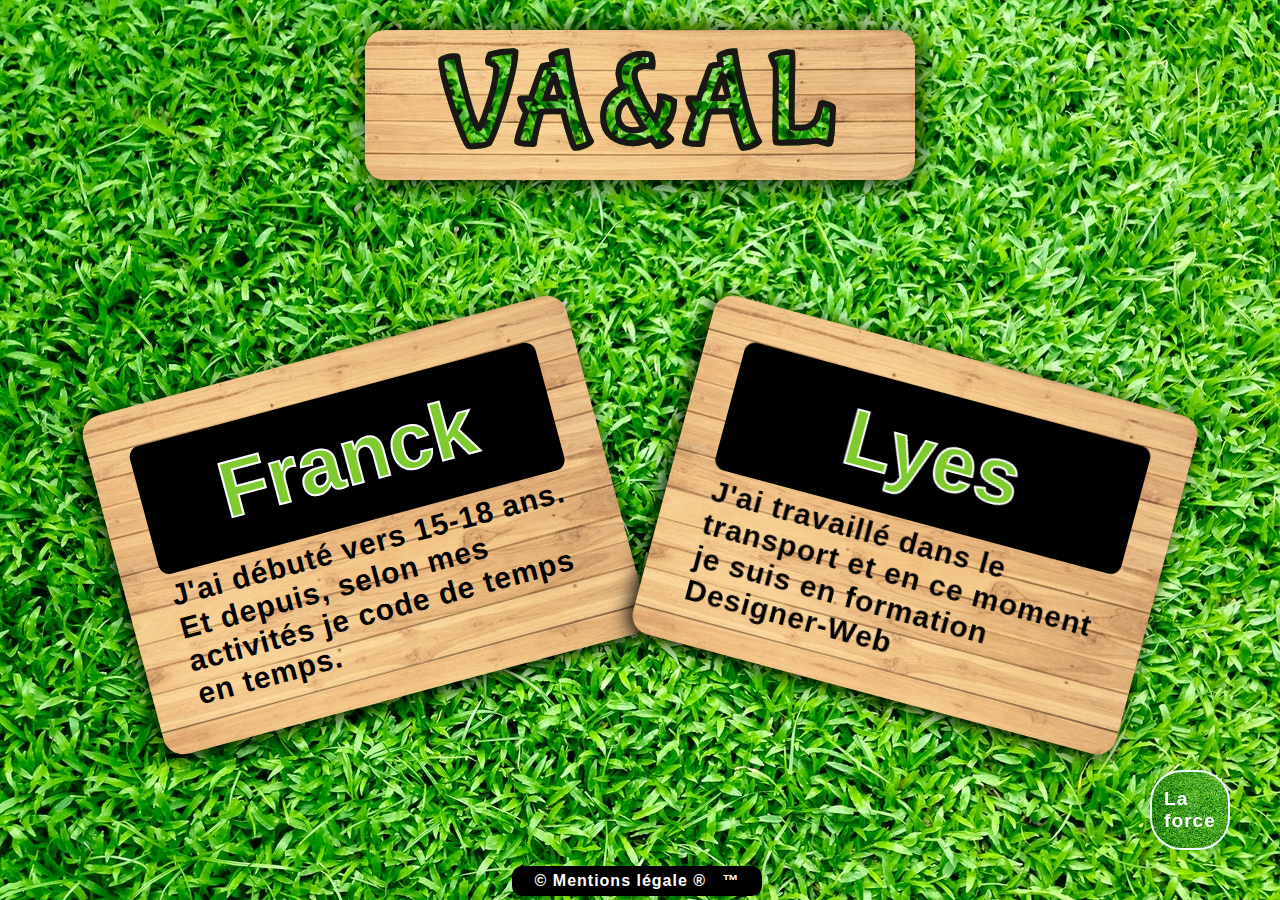
<file: index.html>
<!DOCTYPE html>
<html lang="fr">
<head>
    <meta charset="UTF-8">
    <meta http-equiv="X-UA-Compatible" content="IE=edge">
    <meta name="viewport" content="width=device-width, initial-scale=1.0">
    <link rel="stylesheet" href="css/style.css">
    <link rel="preconnect" href="https://fonts.googleapis.com">
<link rel="preconnect" href="https://fonts.gstatic.com" crossorigin>
<link href="https://fonts.googleapis.com/css2?family=Bubblegum+Sans&family=Satisfy&display=swap" rel="stylesheet">
    
    <title>présentation</title>
</head>
<body>
    <div class="header">
        <p class="va-al">VA&AL</p>
      
    </div>
    <a href="laforce.html"><div class="btn"><p class="p-btn">La<br>force</p></div></a>
    <a href="legal.html"><div class="btn2"><p class="p-btn2">&copy;&nbsp;Mentions légale&nbsp;&reg; &nbsp; &trade;</p></div></a>
    <div class="container">
<a href="franck.html">
        <div class="card franck">
                <h1>
                    Franck
                </h1>

                <p class="p-up">
                    J'ai débuté vers 15-18 ans. Et depuis, selon mes activités je code de temps en temps. 
                </p>
              
        </div>
    </a>
   
<a href="lyes.html">
        <div class="card lyes">
                <h1>
                    Lyes
                </h1>

                <p class="p-up">
                   J'ai travaillé dans le transport et en ce moment je suis en formation Designer-Web
                </p>
                
        </div>
        
    </div>
</a>


</body>
</html>
</file>
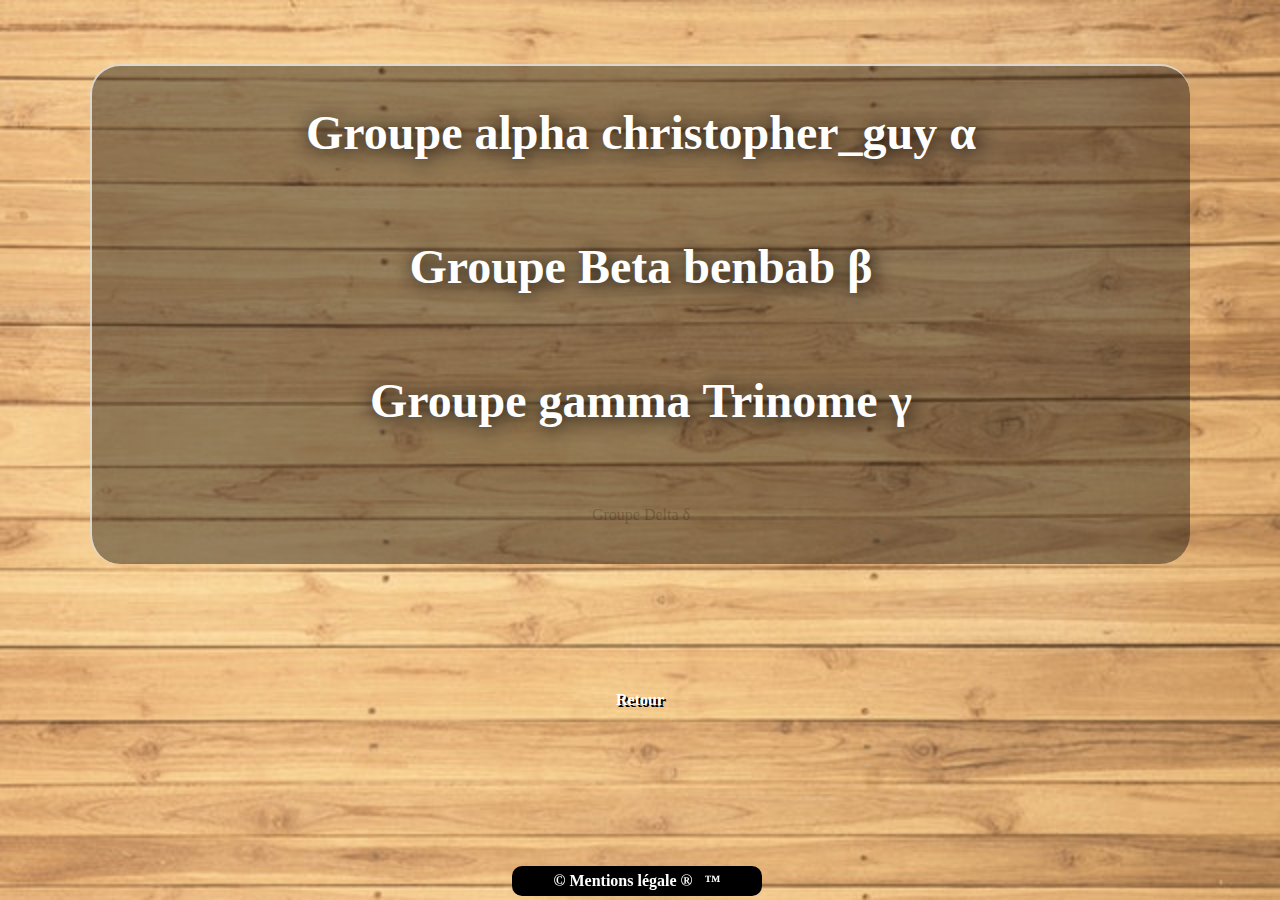
<file: concurrents.html>
<!DOCTYPE html>
<html lang="fr">
<head>
    <meta charset="UTF-8">
    <meta http-equiv="X-UA-Compatible" content="IE=edge">
    <meta name="viewport" content="width=device-width, initial-scale=1.0">
    <link rel="stylesheet" href="css/style5.css">
    <title>Nos concurrents</title>
</head>
<body>
    <div class="container floux">
        <span class="ligimpair g1"><a href="https://acs-sens-2021.github.io/presentation-christopher_guy">Groupe alpha&nbsp;christopher_guy&nbsp;&alpha;</a></span>
        <span class="ligpair g2"><a href="https://acs-sens-2021.github.io/presentation-benbab">Groupe Beta&nbsp;benbab&nbsp;&beta;</a></span>
        <span class="ligimpair g3"><a href="https://acs-sens-2021.github.io/Presentation-Trinome">Groupe gamma&nbsp;Trinome&nbsp;&gamma;</a></span>
        <!-- <span class="ligpair g4"><a href="#">Groupe Delta&nbsp;&delta;</a></span>epsilon -->
        <span class="ligpair g4">Groupe Delta&nbsp;&delta;</span><!--epsilon-->
    </div>
    <div><a class="retour" href="index.html">Retour</a></div>
    <a href="legal.html"><div class="btn2"><p class="p-btn2">&copy;&nbsp;Mentions légale&nbsp;&reg; &nbsp; &trade;</p></div></a>
</body>
</html>
</file>
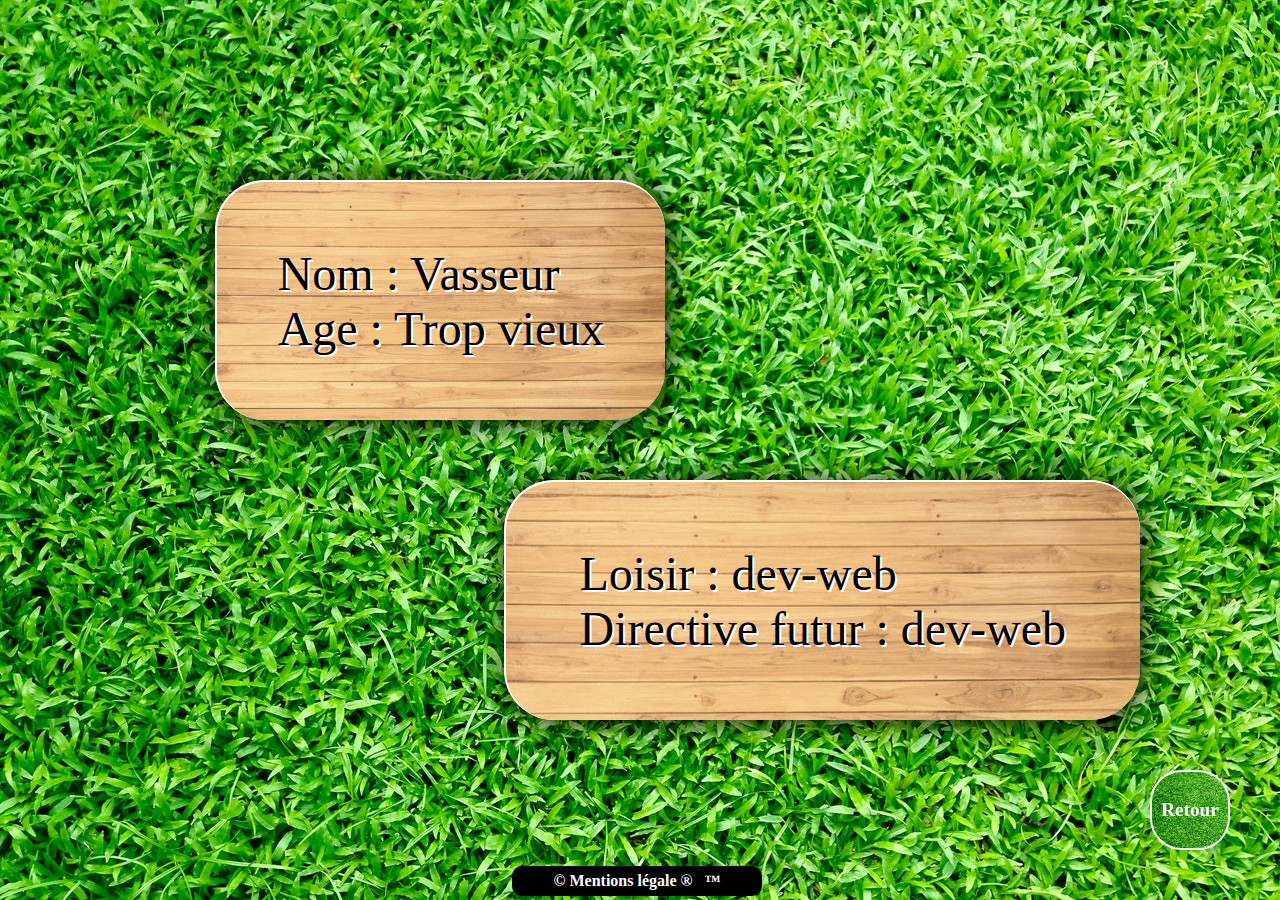
<file: franck.html>
<!DOCTYPE html>
<html lang="fr">
<head>
    <meta charset="UTF-8">
    <meta http-equiv="X-UA-Compatible" content="IE=edge">
    <meta name="viewport" content="width=device-width, initial-scale=1.0">
    <link rel="stylesheet" href="css/style2.css">
    <title>Document</title>
</head>
<body>
    <div class="container">

       <div class="rowhaut row">

            <div class="blocky haut row">

                <p>Nom : Vasseur <br> Age : Trop vieux</p>

            </div>

            <div class="zoneblc"></div>

       </div>

       <div class="rowbas row">

            <div class="zoneblc"></div>

            <div class="blocky bas row">

                <p>Loisir : dev-web <br> Directive futur : dev-web</p>

            </div>

       </div>

    </div>
    <a href="index.html"><div class="btn"><p class="p-btn">Retour</p></div></a>
    <a href="legal.html"><div class="btn2"><p class="p-btn2">&copy;&nbsp;Mentions légale&nbsp;&reg; &nbsp; &trade;</p></div></a>
</body>
</html>
</file>
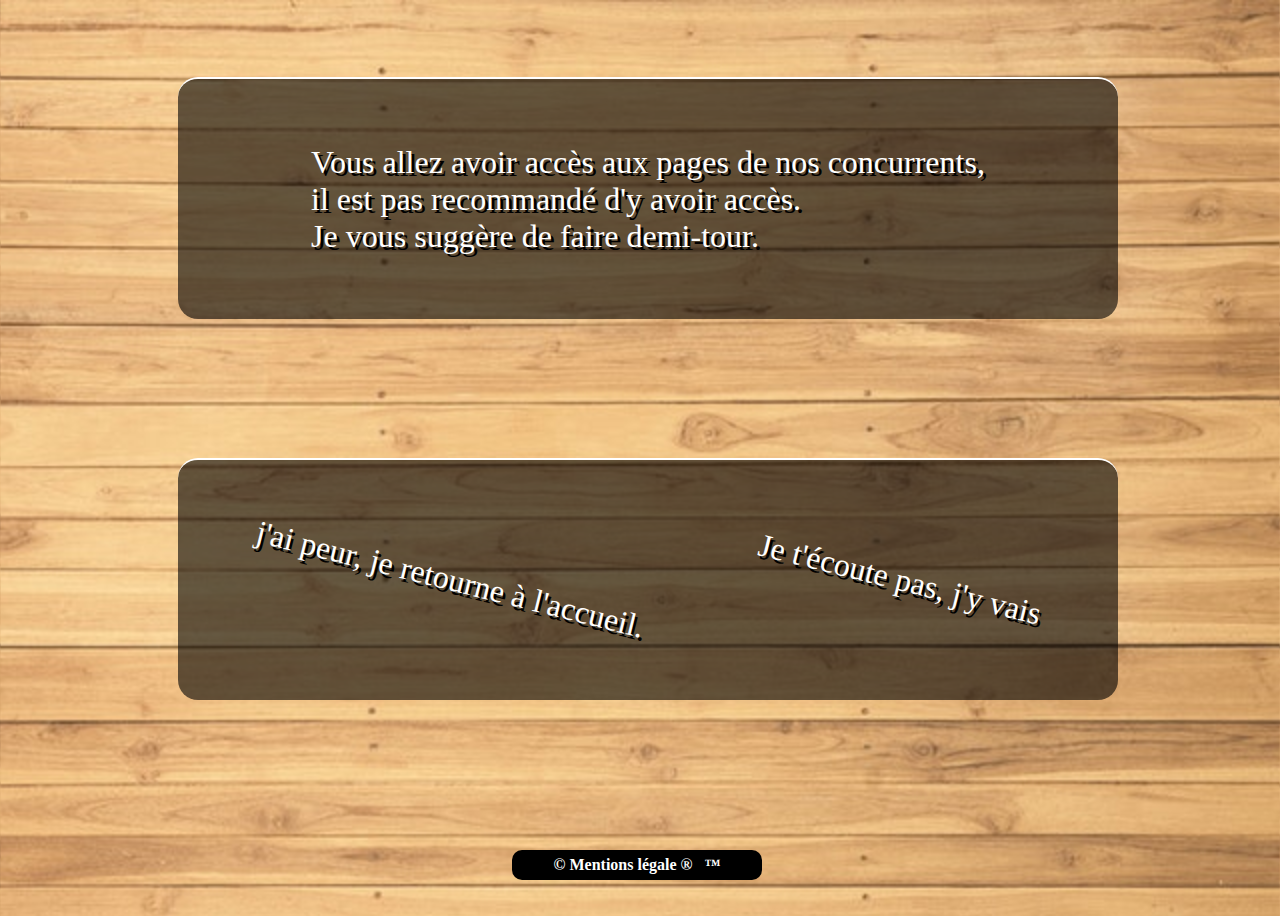
<file: laforce.html>
<!DOCTYPE html>
<html lang="fr">
<head>
    <meta charset="UTF-8">
    <meta http-equiv="X-UA-Compatible" content="IE=edge">
    <meta name="viewport" content="width=device-width, initial-scale=1.0">
    <link rel="stylesheet" href="css/style4.css">
    <title>Document</title>
</head>
<body>
        <div class="container">

            <div class="cont1">
                    <p>
                        Vous allez avoir accès aux pages de nos concurrents,<br> il est pas recommandé d'y avoir accès.<br>Je vous suggère de faire demi-tour.
                    </p>
            </div>

            <div class="cont2">

                <div class="btn_ret"><a href="index.html"><p class="p1">j'ai peur, je retourne à l'accueil.</p></a></div>

                <div class="btn_link"><a href="concurrents.html"><p class="p1">Je t'écoute pas, j'y vais</p></a></div>
                
            </div>
            <a href="legal.html"><div class="btn2"><p class="p-btn2">&copy;&nbsp;Mentions légale&nbsp;&reg; &nbsp; &trade;</p></div></a>
        </div>
</body>
</html>
</file>
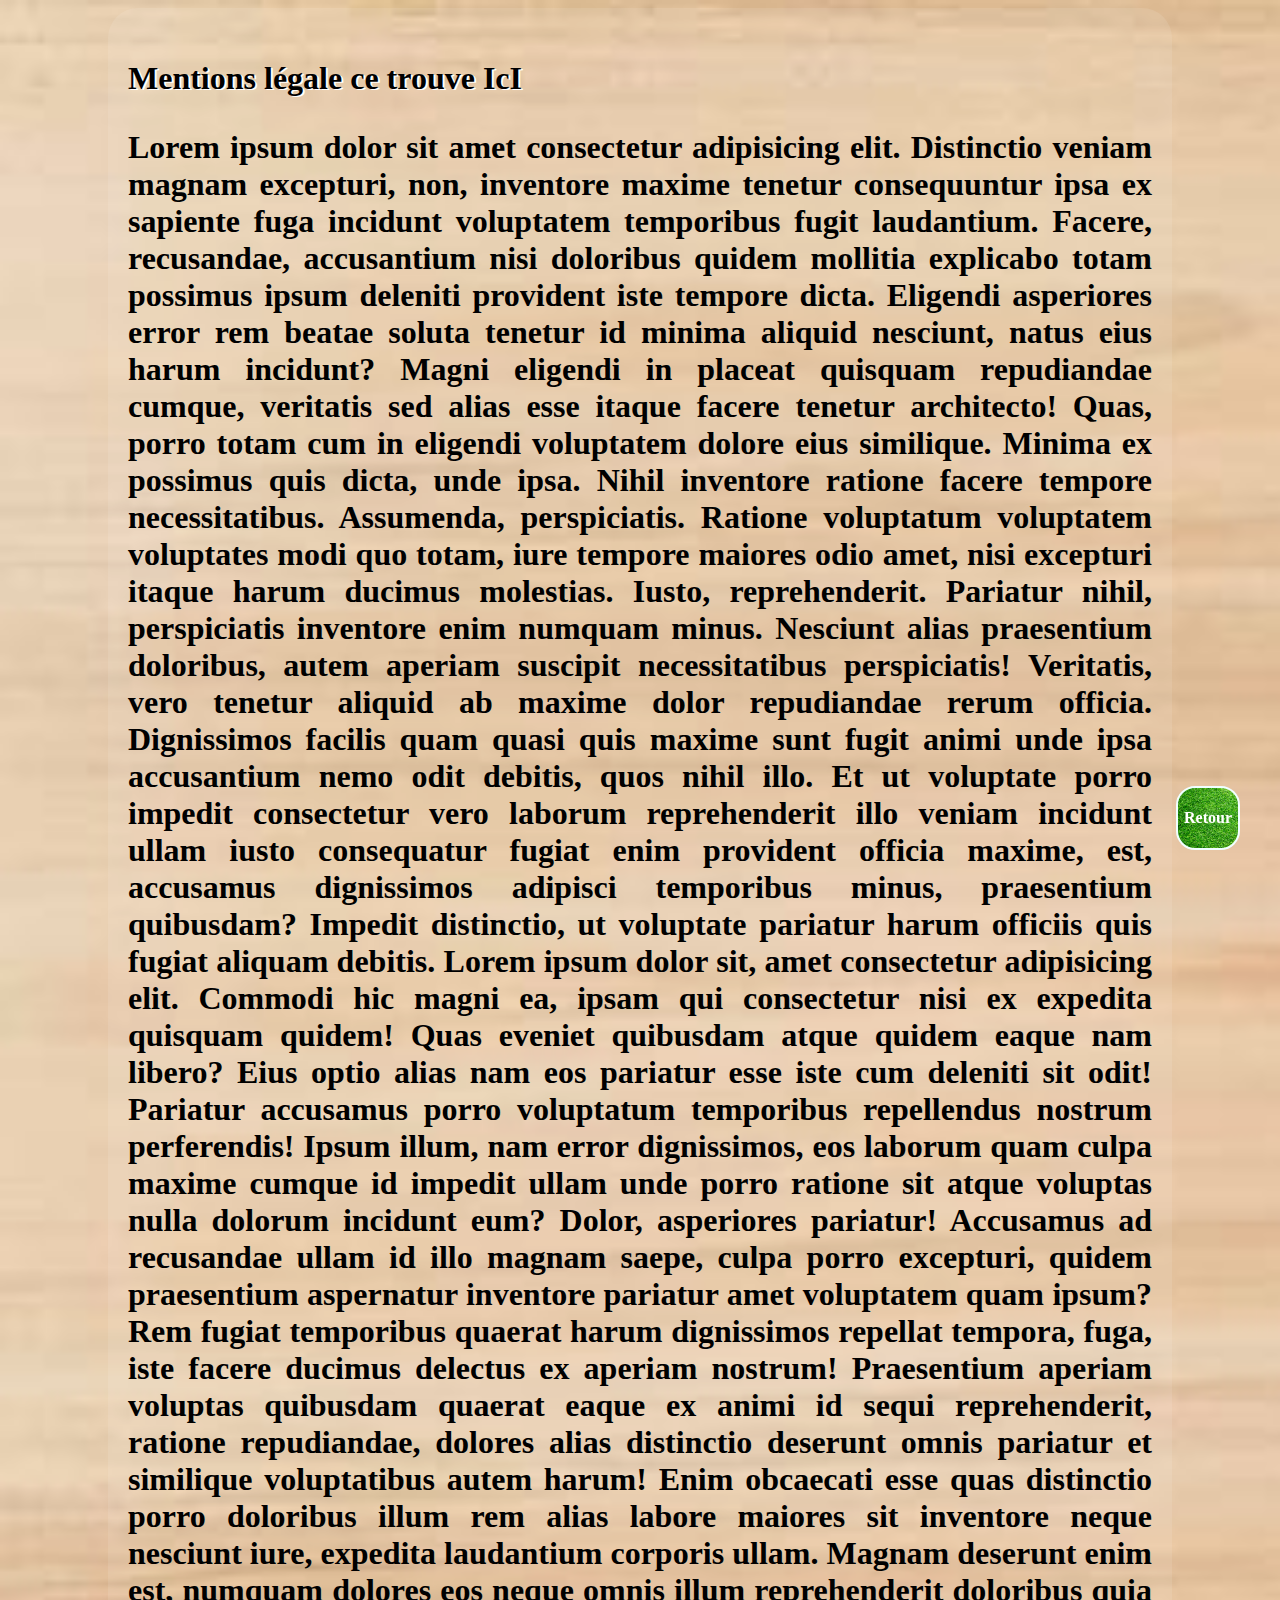
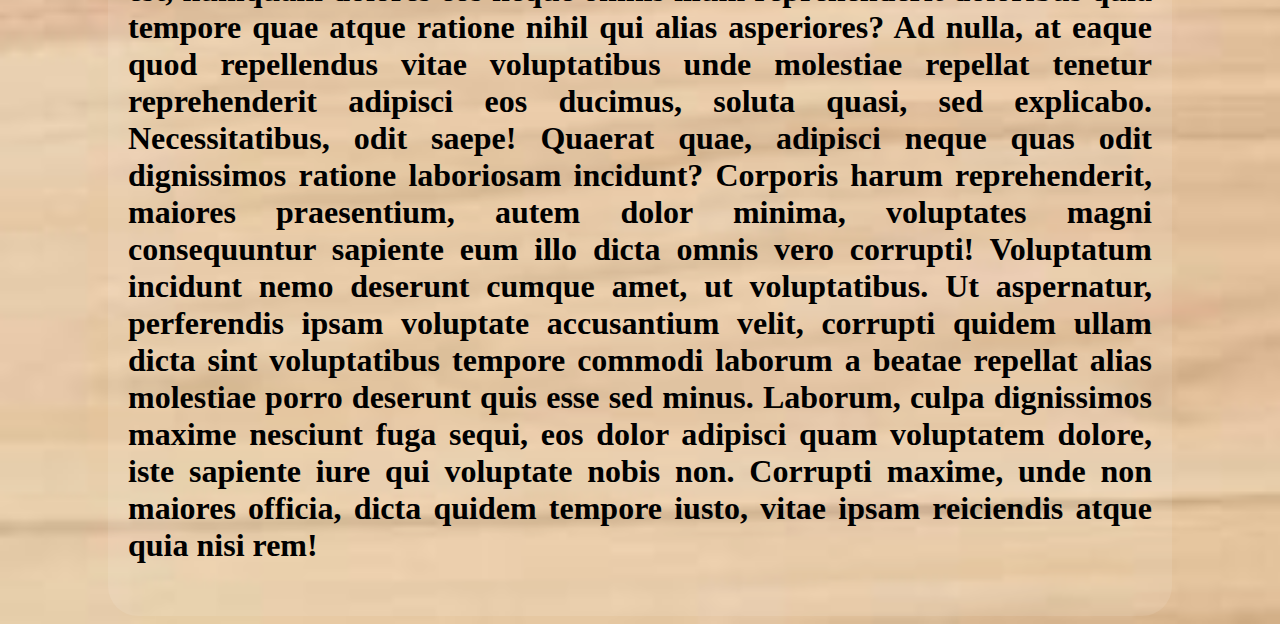
<file: legal.html>
<!DOCTYPE html>
<html lang="fr">
<head>
    <meta charset="UTF-8">
    <meta http-equiv="X-UA-Compatible" content="IE=edge">
    <meta name="viewport" content="width=device-width, initial-scale=1.0">
    <link rel="stylesheet" href="css/stylelegal.css">
    <title>Mentions légale</title>
</head>
<body>
    
    <div class="container">
        <p class="p30">Mentions légale ce trouve IcI</p>
        <a href="index.html"><div class="btn"><p class="p-btn">Retour</p></div></a>

        <p>Lorem ipsum dolor sit amet consectetur adipisicing elit. Distinctio veniam magnam excepturi, non, inventore maxime tenetur consequuntur ipsa ex sapiente fuga incidunt voluptatem temporibus fugit laudantium. Facere, recusandae, accusantium nisi doloribus quidem mollitia explicabo totam possimus ipsum deleniti provident iste tempore dicta. Eligendi asperiores error rem beatae soluta tenetur id minima aliquid nesciunt, natus eius harum incidunt? Magni eligendi in placeat quisquam repudiandae cumque, veritatis sed alias esse itaque facere tenetur architecto! Quas, porro totam cum in eligendi voluptatem dolore eius similique. Minima ex possimus quis dicta, unde ipsa. Nihil inventore ratione facere tempore necessitatibus. Assumenda, perspiciatis. Ratione voluptatum voluptatem voluptates modi quo totam, iure tempore maiores odio amet, nisi excepturi itaque harum ducimus molestias. Iusto, reprehenderit. Pariatur nihil, perspiciatis inventore enim numquam minus. Nesciunt alias praesentium doloribus, autem aperiam suscipit necessitatibus perspiciatis! Veritatis, vero tenetur aliquid ab maxime dolor repudiandae rerum officia. Dignissimos facilis quam quasi quis maxime sunt fugit animi unde ipsa accusantium nemo odit debitis, quos nihil illo. Et ut voluptate porro impedit consectetur vero laborum reprehenderit illo veniam incidunt ullam iusto consequatur fugiat enim provident officia maxime, est, accusamus dignissimos adipisci temporibus minus, praesentium quibusdam? Impedit distinctio, ut voluptate pariatur harum officiis quis fugiat aliquam debitis. Lorem ipsum dolor sit, amet consectetur adipisicing elit. Commodi hic magni ea, ipsam qui consectetur nisi ex expedita quisquam quidem! Quas eveniet quibusdam atque quidem eaque nam libero? Eius optio alias nam eos pariatur esse iste cum deleniti sit odit! Pariatur accusamus porro voluptatum temporibus repellendus nostrum perferendis! Ipsum illum, nam error dignissimos, eos laborum quam culpa maxime cumque id impedit ullam unde porro ratione sit atque voluptas nulla dolorum incidunt eum? Dolor, asperiores pariatur! Accusamus ad recusandae ullam id illo magnam saepe, culpa porro excepturi, quidem praesentium aspernatur inventore pariatur amet voluptatem quam ipsum? Rem fugiat temporibus quaerat harum dignissimos repellat tempora, fuga, iste facere ducimus delectus ex aperiam nostrum! Praesentium aperiam voluptas quibusdam quaerat eaque ex animi id sequi reprehenderit, ratione repudiandae, dolores alias distinctio deserunt omnis pariatur et similique voluptatibus autem harum! Enim obcaecati esse quas distinctio porro doloribus illum rem alias labore maiores sit inventore neque nesciunt iure, expedita laudantium corporis ullam. Magnam deserunt enim est, numquam dolores eos neque omnis illum reprehenderit doloribus quia tempore quae atque ratione nihil qui alias asperiores? Ad nulla, at eaque quod repellendus vitae voluptatibus unde molestiae repellat tenetur reprehenderit adipisci eos ducimus, soluta quasi, sed explicabo. Necessitatibus, odit saepe! Quaerat quae, adipisci neque quas odit dignissimos ratione laboriosam incidunt? Corporis harum reprehenderit, maiores praesentium, autem dolor minima, voluptates magni consequuntur sapiente eum illo dicta omnis vero corrupti! Voluptatum incidunt nemo deserunt cumque amet, ut voluptatibus. Ut aspernatur, perferendis ipsam voluptate accusantium velit, corrupti quidem ullam dicta sint voluptatibus tempore commodi laborum a beatae repellat alias molestiae porro deserunt quis esse sed minus. Laborum, culpa dignissimos maxime nesciunt fuga sequi, eos dolor adipisci quam voluptatem dolore, iste sapiente iure qui voluptate nobis non. Corrupti maxime, unde non maiores officia, dicta quidem tempore iusto, vitae ipsam reiciendis atque quia nisi rem!</p>
        
    </div>
</body>
</html>
</file>
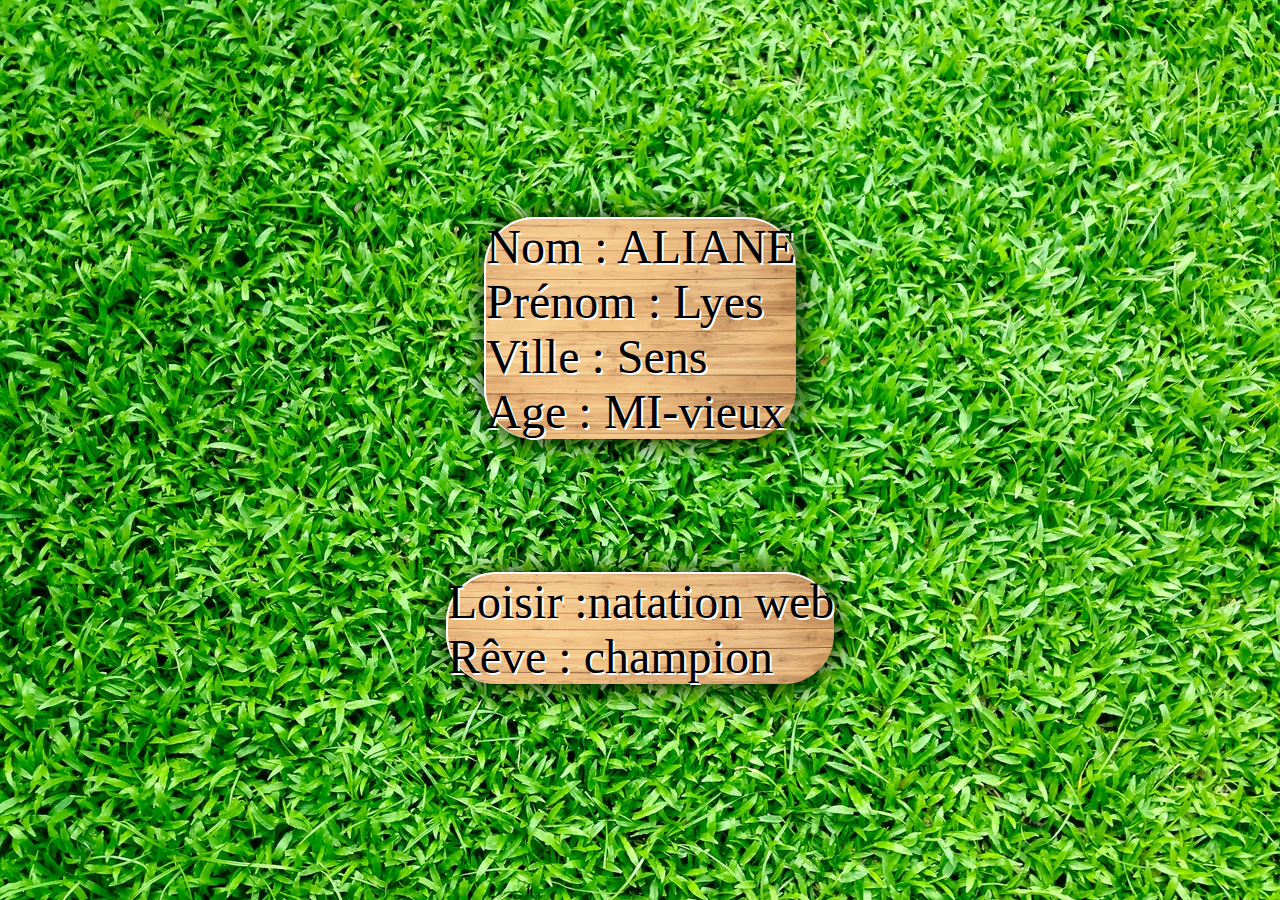
<file: lyes - Copie.html>
<!DOCTYPE html>
<html lang="en">
<head>
    <meta charset="UTF-8">
    <meta http-equiv="X-UA-Compatible" content="IE=edge">
    <meta name="viewport" content="width=device-width, initial-scale=1.0">
    <link rel="stylesheet" href="css/style3.css">
    <title>Document</title>
</head>
<body>
        <div class="container">

        <div class="identite blocky">

            <p class="tite">
               Nom : ALIANE <br> Prénom : Lyes <br>Ville : Sens <br> Age : MI-vieux
            </p>

        </div>

        <div class="central blocky">

            <p>
                Loisir :natation  web<br> Rêve : champion 
            </p>

        </div>
</body>
</html>
</file>
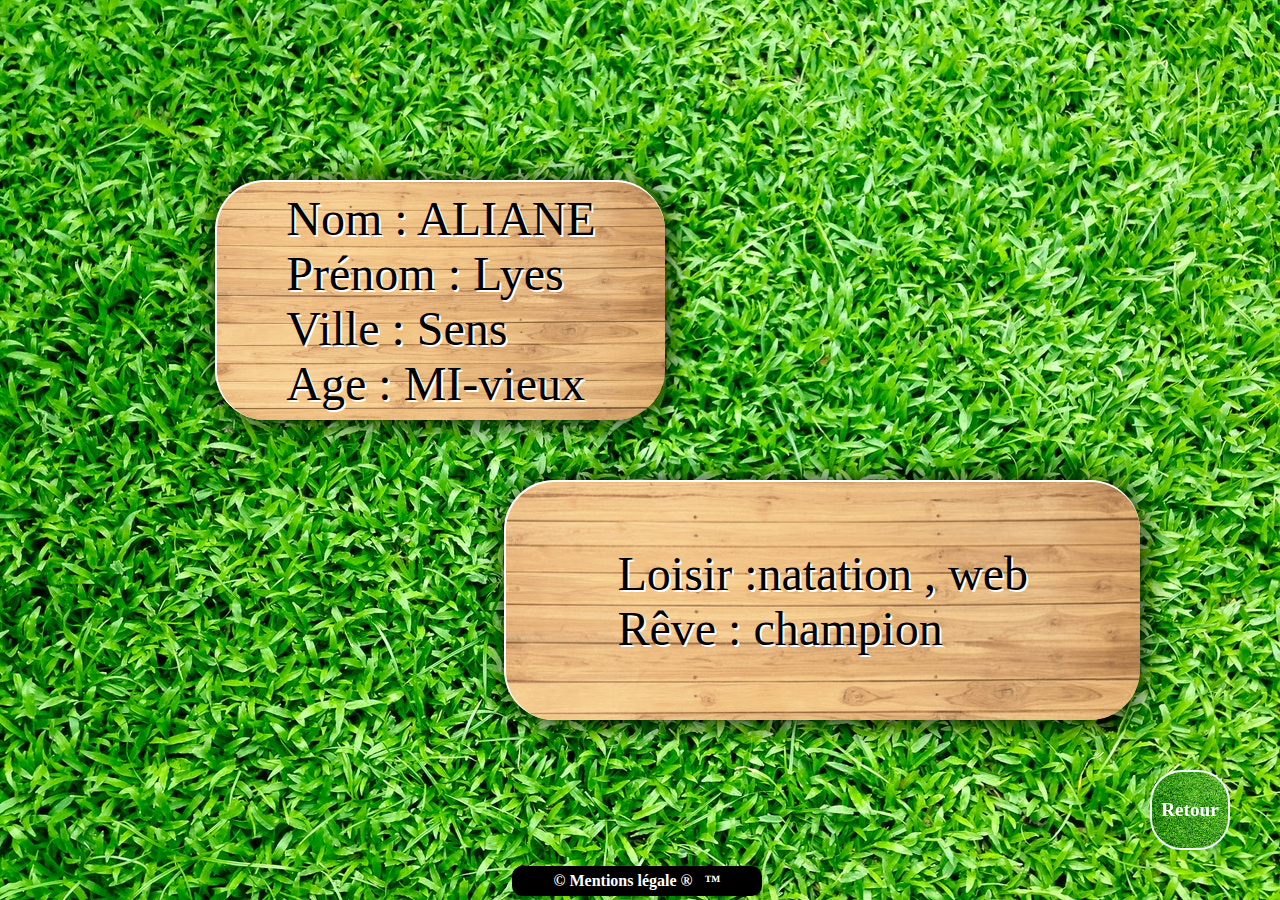
<file: lyes.html>
<!DOCTYPE html>
<html lang="en">
<head>
    <meta charset="UTF-8">
    <meta http-equiv="X-UA-Compatible" content="IE=edge">
    <meta name="viewport" content="width=device-width, initial-scale=1.0">
    <link rel="stylesheet" href="css/style3.css">
    <title>Document</title>
</head>
<body>
    <div class="container">

        <div class="rowhaut row">
 
             <div class="blocky haut row">
 
                 <p>Nom : ALIANE <br> Prénom : Lyes <br>Ville : Sens <br> Age : MI-vieux</p>
 
             </div>
 
             <div class="zoneblc"></div>
 
        </div>
 
        <div class="rowbas row">
 
             <div class="zoneblc"></div>
 
             <div class="blocky bas row">
 
                 <p>Loisir :natation , web<br> Rêve : champion </p>
 
             </div>
 
        </div>
 
     </div>
     <a href="index.html"><div class="btn"><p class="p-btn">Retour</p></div></a>
     <a href="legal.html"><div class="btn2"><p class="p-btn2">&copy;&nbsp;Mentions légale&nbsp;&reg; &nbsp; &trade;</p></div></a>
</body>
</html>
</file>
<file: css/style.css>
*, ::before, ::after
{
    margin:0;
    padding:0;
    box-sizing:border-box;
    text-decoration: none;
}

body
{
    display:flex;
    flex-direction:column;
    padding:30px;
    height:100vh;
    background-image:url(../img/gazon.jpg);
    background-size:cover;
    justify-content: center;
    align-items:center;
    font-family:Arial, Helvetica, sans-serif;
}

.va-al
{
    font-size:8rem;
    letter-spacing:5px;
    font-family: 'Bubblegum Sans', cursive;
    font-weight:900;
    color: transparent;
    background-image: url(../img/gazon.jpg);
    background-size:unset;
    background-clip: text;
    -webkit-background-clip:text;
    -webkit-text-stroke: rgb(27, 23, 23) 2px;
}

.header
{
    display:flex;
    flex-direction: row;
    justify-content:center;
    align-items:center;
    height:150px;
    width:550px;
    box-shadow: black 2px 2px 30px;
    padding:10px;
    border-radius:20px;
    background-image:url(../img/bois2.jpg);
   
}



h1
{
padding:20px;
text-align: center;
color:#7fca2f;
/* text-shadow: rgb(0, 0, 0) 2px 1px; */
-webkit-text-stroke: white 2px;
font-size:5rem;
background-color: black;
border-radius:11px;
align-self: center; /*pas trouver pour wrap word*/

}

.container
{
    width:1100px;
    height:100vh;
    background-color: rgba(255,255,255,0);
    display:flex;
    flex-direction: row;
    justify-content: space-around;
    align-items:center;

}

.card
{
    width:500px;
    height:350px;
    padding:40px;
    background-image:url(../img/bois2.jpg);
    border-radius:20px;
    box-shadow: rgb(0, 0, 0) -4px 4px 20px;
    
}

.card.lyes
{
    transform: rotatez(15deg);
}

.card.franck
{
    transform: rotatez(-15deg) ;

}


.card:hover
{
    transform:scale(0.9);
    transform: rotatez(0deg);
    transition: all 1.5s;
}

.card.franck:not(:hover)
{
    transform:scale(0.9);
    transform: rotatez(-15deg);
    transition: all 2s;
}

.card.lyes:not(:hover)
{
    transform:scale(0.9);
    transform: rotatez(15deg);
    transition: all 2s;
}

p
{
    
    font-size: 30px;
    font-weight:600;
    letter-spacing:1px;
    color:black;
    padding:5px;
   
}


.btn
{
    position:fixed;
    display:flex;
    justify-content: center;
    align-items:center;
    bottom: 50px;
    right:50px;
    width:80px;
    height:80px;
    border: azure 2px solid;
    border-radius: 40%;
    background-image:url(../img/gazon.jpg);
    background-size:cover;
    cursor:pointer;
    animation: scale 3s infinite;
}


.p-btn2
{
    position:fixed;
    display:flex;
    justify-content: center;
    align-items:center;
    bottom: 4px;
    left:40%;
    width:250px;
    height:30px;
    background-color:black ;
    border-radius:10px;
}

@keyframes scale
{
    0%{
        transform:scale(1);
        
    }
    25%{
        transform:scale(1.1);
        transform: rotatez(25deg);
        border: rgb(255, 255, 0) solid 6px;
    }
    50%{
        transform:scale(1.2);
        border: rgb(233, 31, 41) solid 5px;
    }
    75%{
        transform:scale(1.1);
        transform: rotatez(-25deg);
        border: rgb(255, 255, 0) solid 10px;
    }
    100%{
        transform:scale(1);
       
    }


}


.p-btn
{
    font-size:1.2rem;
    font-weight:900;
    color:white;
}

.p-btn2
{
    font-size:1rem;
    font-weight:900;
    color:white;
    z-index: 40;
}
</file>
<file: css/style5.css>
*, ::before, ::after
{
    margin:0;
    padding:0;
    box-sizing:border-box;
    text-decoration: none;
}

body{
    width:100vw;
    height:100vh;
    background-image: url(../img/bois2.jpg);
    background-size: cover;
    display:flex;
    flex-direction: column;
    justify-content:space-around;
    align-items: center;
}

.floux
{
    display:flex;
    justify-content:space-around;
    align-items: center;
    flex-direction: column;
}

.container
{
    width:1100px;
    height:500px;
    background-color:rgba(0,0,0,.4);
    border-radius:30px;
    border-top:rgba(255,255,255,.7) solid 2px;
    border-left:rgba(255,255,255,.7) solid 2px;
}

a
{
    color:white;
    font-size:3rem;
    font-weight: 900;
    text-shadow: black 2px 2px 20px;
}

.ligimpair
{
    transform: translatex(0px);
    animation: lignimpaire 6s infinite;
}

.ligpair
{
    transform: translatex(0);
    animation: lignimpaire2 6s infinite;
    
}


.retour
{
    height: 30px;
    font-size:1rem;
    text-shadow: black 2px 2px;
}


@keyframes lignimpaire
{
    0%{
        transform: translateX(0);
    }
    25%{
        /* transform: translateX(-50px); */
        transform: perspective(500px) translateZ(100px);
    }
    50%{
        transform: translateX(0);
    }
    75%{
        /* transform: translateX(50px); */
        transform: perspective(500px) translateZ(-100px);
    }
    100%{
        transform: translateX(0);
    }
}

@keyframes lignimpaire2
{
    0%{
        transform: translateX(0);
    }
    25%{
        /* transform: translateX(50px); */
        transform: perspective(500px) translateZ(-100px);
    }
    50%{
        transform: translateX(0);
    }
    75%{
        /* transform: translateX(-50px); */
        transform: perspective(500px) translateZ(100px);
    }
    100%{
        transform: translateX(0);
    }
}

.p-btn2
{
    position:fixed;
    display:flex;
    justify-content: center;
    align-items:center;
    bottom: 4px;
    left:40%;
    width:250px;
    height:30px;
    background-color:black ;
    border-radius:10px;
}

.p-btn2
{
    font-size:1rem;
    font-weight:900;
    color:white;
}

.g4
{
    opacity:.2;
}
</file>
<file: css/style2.css>
*, ::before, ::after
{
    margin:0;
    padding:0;
    box-sizing: border-box;
}

body
{
    background-image: url(../img/gazon.jpg);
    background-size:cover;
    height:100vh;
    display:flex;
    justify-content:center;
    flex-direction: column;
    align-items:center;
}


a
{
    text-decoration: none;
    color:white;
    cursor:pointer;
    font-size: 2rem;
}
.container
{
    height:600px;
    width:1100px;
    display:flex;
    flex-direction: column;
    justify-content: space-around;
    align-items: center;
    
}

.row
{
    display:flex;
    flex-direction: row;
    justify-content: center;
    align-items: center;
}

.rowhaut
{
    /* margin-right: 100px;
    padding-right:100px; */
    height:270px;
    width:1000px;
    /* background-color:brown; */
}

.rowbas
{
    height:270px;
    width:1000px;
   /* background-color:brown; */
}

.haut
{
width:450px;
height:240px; 

}

.bas
{
    width:700px;
    height:240px;   
}

.zoneblc
{
    width:400px;
    height:100px;
    /* background-color:rgb(61, 23, 230); */
}

.blocky
{
    font-size: 3rem;
    background-image: url(../img/bois2.jpg);
    background-size:cover;
    text-shadow: white 2px 2px;
    border-radius: 50px;
    border-top: white solid 2px;
    border-left:white solid 2px;
    box-shadow: black 2px 2px 30px;
      
   
    

}

.btn
{
    position:fixed;
    display:flex;
    justify-content: center;
    align-items:center;
    bottom: 50px;
    right:50px;
    width:80px;
    height:80px;
    border: azure 2px solid;
    border-radius: 40%;
    background-image:url(../img/gazon.jpg);
    background-size:cover;
    cursor:pointer;
    animation: scale 3s infinite;
}

@keyframes scale
{
    0%{
        transform:scale(1);
        
    }
    25%{
        transform:scale(1.1);
        transform: rotatez(25deg);
        border: yellow solid 3px;
    }
    50%{
        transform:scale(1.2);
        border: rgb(233, 31, 41) solid 3px;
    }
    75%{
        transform:scale(1.1);
        transform: rotatez(-25deg);
        border: yellow solid 3px;
    }
    100%{
        transform:scale(1);
       
    }


}

.p-btn2
{
    position:fixed;
    display:flex;
    justify-content: center;
    align-items:center;
    bottom: 4px;
    left:40%;
    width:250px;
    height:30px;
    background-color:black ;
    border-radius:10px;
}

.p-btn
{
    font-size:1.2rem;
    font-weight:900;
    color:white;
}

.p-btn2
{
    font-size:1rem;
    font-weight:900;
    color:white;
}
</file>
<file: css/style4.css>
*, ::before ::after
{
    margin:0;
    padding:0;
    box-sizing: border-box;
    
}

body
{
    background-image: url(../img/bois2.jpg);
    background-size: cover;
}

a
{
    text-decoration: none;
}
.container
{
    display:flex;
    flex-direction:column;
    justify-content: space-around;
    align-items: center;
    width:100vw;
    height:100vh;
}

.cont1
{
width:900px;
height:200px;
padding: 20px;
border-radius:20px;
border-top: white solid 2px;
background-color:transparent;
display:flex;
display:flex;
justify-content: center;
align-items: center;
background-color:rgba(0, 0,0,.6);
}

.cont2
{
    width:900px;
    height:200px; 
    padding: 20px; 
    border-radius:20px;
    border-top: white solid 2px;
    display:flex;
    flex-direction: row;
    display:flex;
    flex-direction: row;
    justify-content: space-around;
    align-items: center;
    align-items: center;
    background-color:rgba(0, 0,0,.6);
}

p{
    font-size:2rem;
    color:rgb(255, 255, 255);
    text-shadow: rgb(0, 0, 0) 3px 3px;
}

.p1
{
    transform: rotatez(14deg);
}

.p1:hover
{
    transform: rotatez(0deg);
    transition: 1s;
}

.p1:not(:hover)
{
    transform: rotatez(14deg);
    transition: 1s;
}

.p-btn2
{
    position:fixed;
    display:flex;
    justify-content: center;
    align-items:center;
    bottom: 4px;
    left:40%;
    width:250px;
    height:30px;
    background-color:black ;
    border-radius:10px;
}

.p-btn2
{
    font-size:1rem;
    font-weight:900;
    color:white;
}
</file>
<file: css/stylelegal.css>
*, ::before ::after
{
    margin:0;
    padding:0;
    box-sizing:border-box;
}

body{
    height:100%;
    background-image: url(../img/wood2.jpg);
    background-size: cover;
    display:flex;
    flex-direction: column;
    justify-content: center;
    align-items: center;
    

}

.container
{
width: 80vw;
background-color: rgba(255,255,255,.1);
border-radius: 30px;
padding:20px;
}

p{
    text-align: justify;
    font-size:2rem;
    font-weight: 900;
    
}

.p30
{
    text-shadow: white 2px 1px;
}

.p-btn
{
    font-size:1rem;
    font-weight:900;
    color:white;
}

.btn
{
    position:fixed;
    display:flex;
    justify-content: center;
    align-items:center;
    bottom: 50px;
    right:40px;
    width:60px;
    height:60px;
    border: azure 2px solid;
    border-radius: 30%;
    background-image:url(../img/gazon.jpg);
    background-size:cover;
    cursor:pointer;
    animation: scale 3s infinite;
}

@keyframes scale
{
    0%{
        transform: translatey(0);
    }
    25%{
        transform: translatey(20px);
        transform:rotatex(180deg);
    }
    50%{
        transform: translatey(0);
    }
    75%{
        transform: translatey(-20px);
        transform:rotatey(180deg);
    }
    100%{
        transform: translatey(0);
    }
    
}
</file>
<file: css/style3.css>
*, ::before, ::after
{
    margin:0;
    padding:0;
    box-sizing: border-box;
}

body
{
    background-image: url(../img/gazon.jpg);
    background-size:cover;
    height:100vh;
    display:flex;
    justify-content:center;
    flex-direction: column;
    align-items:center;
}


a
{
    text-decoration: none;
    color:white;
    cursor:pointer;
    font-size: 2rem;

}
.container
{
    height:600px;
    width:1100px;
    display:flex;
    flex-direction: column;
    justify-content: space-around;
    align-items: center;
    
}

.row
{
    display:flex;
    flex-direction: row;
    justify-content: center;
    align-items: center;
}

.rowhaut
{
    /* margin-right: 100px;
    padding-right:100px; */
    height:270px;
    width:1000px;
    /* background-color:brown; */
}

.rowbas
{
    height:270px;
    width:1000px;
   /* background-color:brown; */
}

.haut
{
width:450px;
height:240px; 

}

.bas
{
    width:700px;
    height:240px;   
}

.zoneblc
{
    width:400px;
    height:100px;
    /* background-color:rgb(61, 23, 230); */
}

.blocky
{
    font-size: 3rem;
    background-image: url(../img/bois2.jpg);
    background-size:cover;
    text-shadow: white 2px 2px;
    border-radius: 50px;
    border-top: white solid 2px;
    border-left:white solid 2px;
    box-shadow: black 2px 2px 30px;
      
   
    

}

.btn
{
    position:fixed;
    display:flex;
    justify-content: center;
    align-items:center;
    bottom: 50px;
    right:50px;
    width:80px;
    height:80px;
    border: azure 2px solid;
    border-radius: 40%;
    background-image:url(../img/gazon.jpg);
    background-size:cover;
    cursor:pointer;
    animation: scale 3s infinite;
}

.p-btn2
{
    position:fixed;
    display:flex;
    justify-content: center;
    align-items:center;
    bottom: 4px;
    left:40%;
    width:250px;
    height:30px;
    background-color:black ;
    border-radius:10px;
}

@keyframes scale
{
    0%{
        transform:scale(1);
        
    }
    25%{
        transform:scale(1.1);
        transform: rotatez(25deg);
        border: yellow solid 3px;
    }
    50%{
        transform:scale(1.2);
        border: rgb(233, 31, 41) solid 3px;
    }
    75%{
        transform:scale(1.1);
        transform: rotatez(-25deg);
        border: yellow solid 3px;
    }
    100%{
        transform:scale(1);
       
    }


}


.p-btn
{
    font-size:1.2rem;
    font-weight:900;
    color:white;
}

.p-btn2
{
    font-size:1rem;
    font-weight:900;
    color:white;
}
</file>
